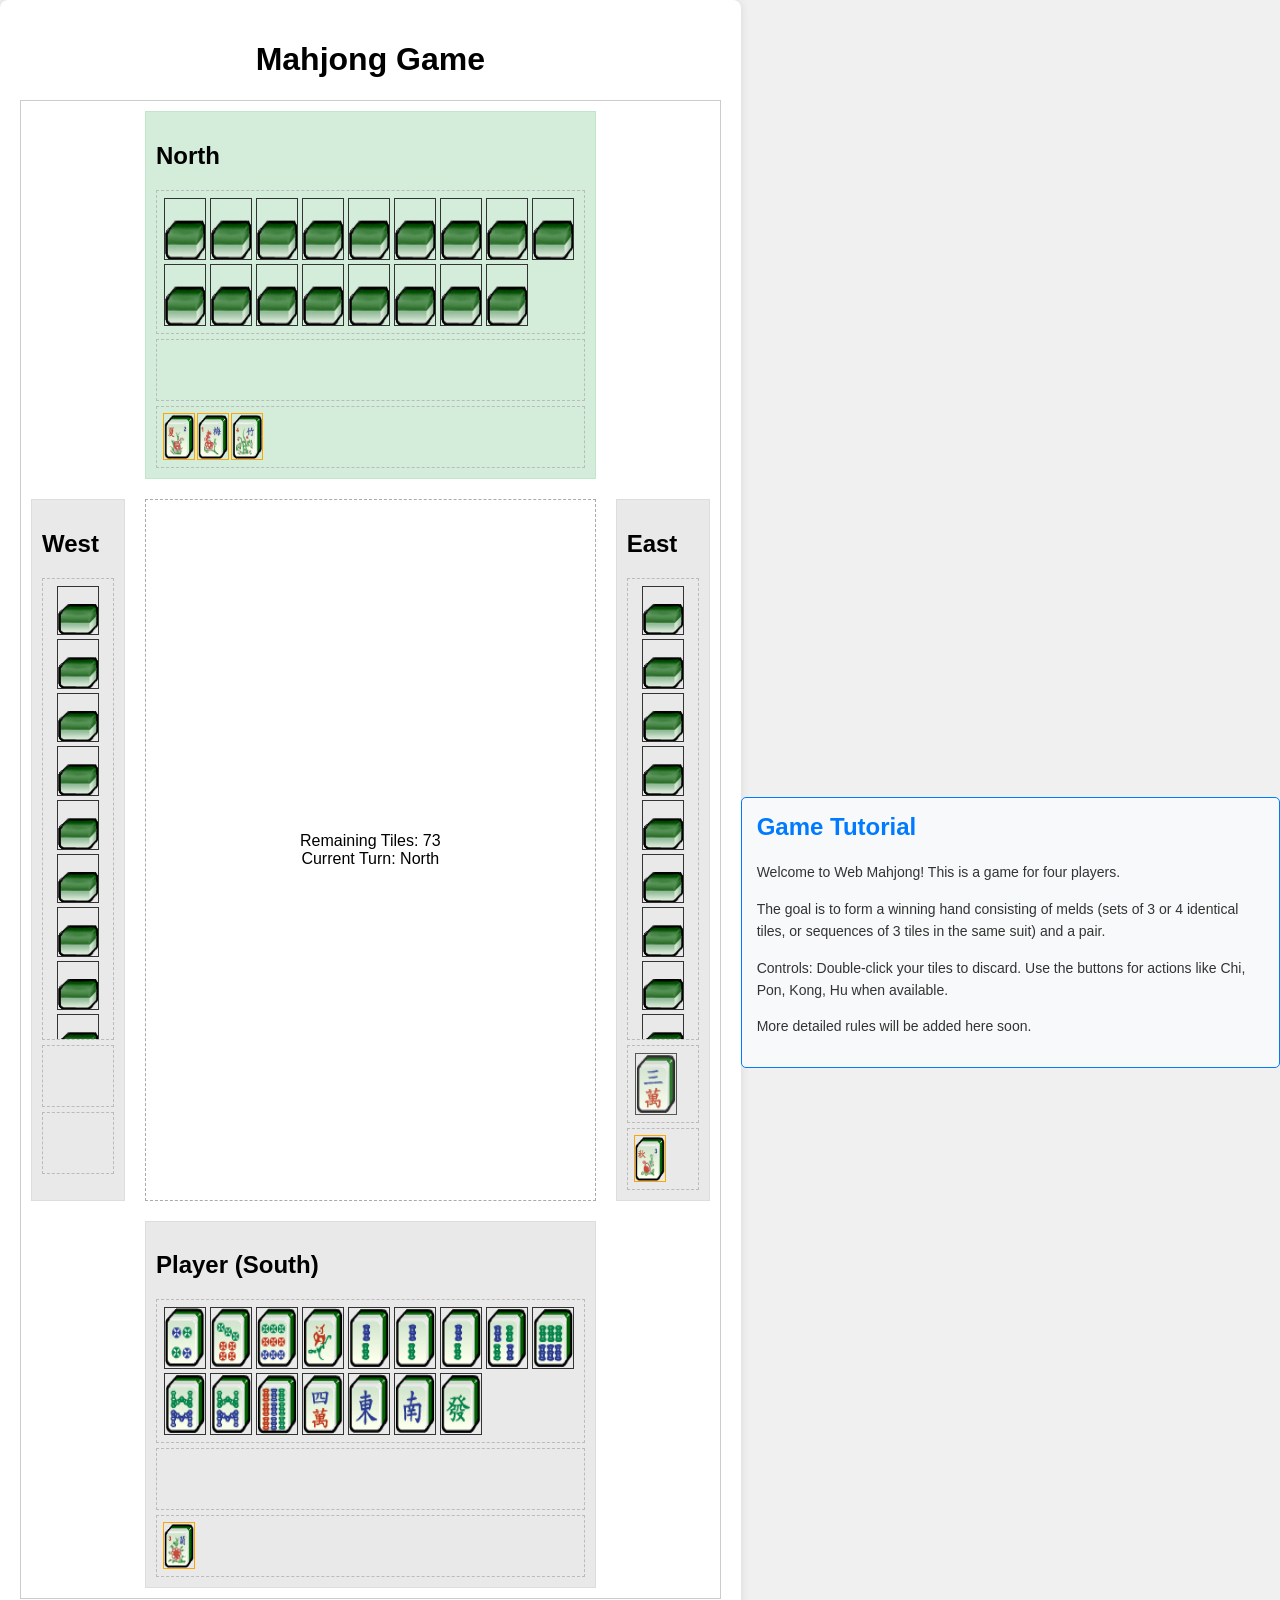
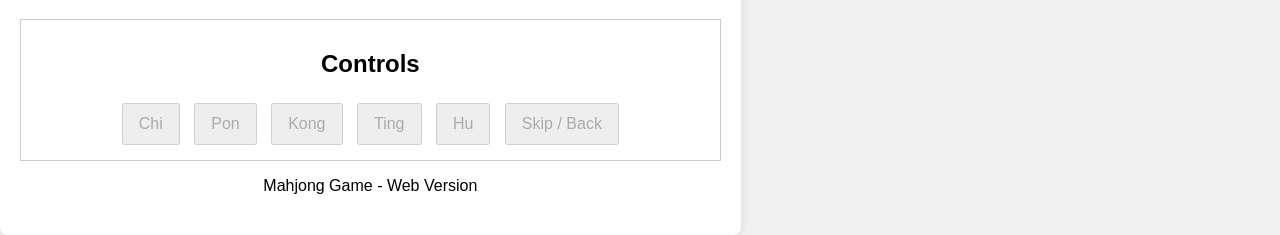
<file: index.html>
<!DOCTYPE html>
<html lang="en">
<head>
    <meta charset="UTF-8">
    <meta name="viewport" content="width=device-width, initial-scale=1.0">
    <title>Web Mahjong</title>
    <link rel="stylesheet" href="style.css">
</head>
<body>
    <div id="game-container">
        <header>
            <h1>Mahjong Game</h1>
        </header>

        <div id="game-board">
            <div id="player-area-south" class="player-area">
                <h2>Player (South)</h2>
                <div class="hand" id="hand-south"></div>
                <div class="discards" id="discards-south"></div>
                <div class="exposed-melds" id="melds-south"></div>
            </div>

            <div id="player-area-east" class="player-area">
                <h2>East</h2>
                <div class="hand" id="hand-east"></div>
                <div class="discards" id="discards-east"></div>
                <div class="exposed-melds" id="melds-east"></div>
            </div>

            <div id="player-area-north" class="player-area">
                <h2>North</h2>
                <div class="hand" id="hand-north"></div>
                <div class="discards" id="discards-north"></div>
                <div class="exposed-melds" id="melds-north"></div>
            </div>

            <div id="player-area-west" class="player-area">
                <h2>West</h2>
                <div class="hand" id="hand-west"></div>
                <div class="discards" id="discards-west"></div>
                <div class="exposed-melds" id="melds-west"></div>
            </div>

            <div id="center-area">
                <div id="wall-info">Remaining Tiles: <span id="wall-count">144</span></div>
                <div id="current-turn-info">Current Turn: <span id="current-player">East</span></div>
            </div>
        </div>

        <div id="controls">
            <h2>Controls</h2>
            <button id="btn-chi">Chi</button>
            <button id="btn-pon">Pon</button>
            <button id="btn-kong">Kong</button>
            <button id="btn-ting">Ting</button>
            <button id="btn-hu">Hu</button>
            <button id="btn-skip">Skip / Back</button>
        </div>

        <footer>
            <p>Mahjong Game - Web Version</p>
        </footer>
    </div>

    <div id="game-tutorial" class="tutorial-section">
        <h2>Game Tutorial</h2>
        <p>Welcome to Web Mahjong! This is a game for four players.</p>
        <p>The goal is to form a winning hand consisting of melds (sets of 3 or 4 identical tiles, or sequences of 3 tiles in the same suit) and a pair.</p>
        <p>Controls: Double-click your tiles to discard. Use the buttons for actions like Chi, Pon, Kong, Hu when available.</p>
        <p>More detailed rules will be added here soon.</p>
    </div>

    <script src="hu_calculator.js"></script>
    <script src="mahjong.js"></script>
</body>
</html>
</file>
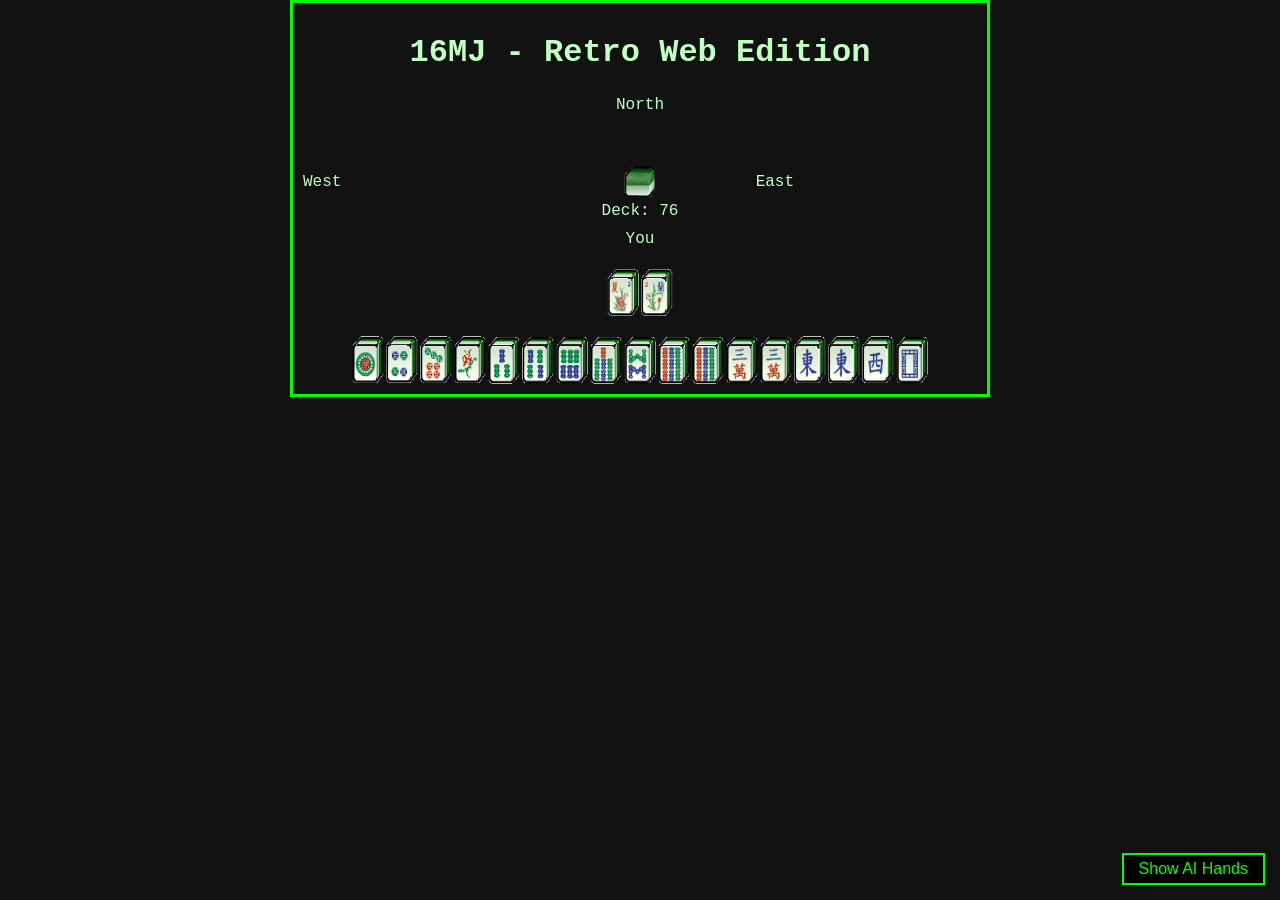
<file: web/index.html>
<!DOCTYPE html>
<html lang="en">
<head>
<meta charset="UTF-8">
<title>16MJ Web</title>
<link rel="stylesheet" href="style.css">
</head>
<body>
<div id="game-container">
  <h1>16MJ - Retro Web Edition</h1>
  <div id="actions" class="actions" style="display:none;"></div>
  <div id="board">
      <div id="north" class="opponent">
        <div class="discard-title">North</div>
        <div id="hand-2" class="tile-row ai-hand" style="display:none"></div>
        <div id="meld-2" class="tile-row"></div>
        <div id="discard-2" class="tile-row"></div>
      </div>
      <div id="west" class="opponent">
        <div class="discard-title">West</div>
        <div id="hand-3" class="tile-column ai-hand" style="display:none"></div>
        <div id="meld-3" class="tile-column"></div>
        <div id="discard-3" class="tile-column"></div>
      </div>
      <div id="center">
        <div id="deck" class="tile-stack"></div>
        <div id="deck-info">Deck: <span id="deck-size"></span></div>
      </div>
      <div id="east" class="opponent">
        <div class="discard-title">East</div>
        <div id="hand-1" class="tile-column ai-hand" style="display:none"></div>
        <div id="meld-1" class="tile-column"></div>
        <div id="discard-1" class="tile-column"></div>
      </div>
    <div id="player" class="player-area">
      <div class="discard-title">You</div>
      <div id="discard-0" class="tile-row"></div>
      <div id="player-flowers" class="tile-row"></div>
      <div id="player-melds" class="tile-row"></div>
      <div id="player-hand" class="tile-row"></div>
    </div>
  </div>
</div>
<button id="toggleAi">Show AI Hands</button>
<script src="app.js"></script>
</body>
</html>
</file>
<file: style.css>
body {
    font-family: Arial, sans-serif;
    margin: 0;
    padding: 0;
    background-color: #f0f0f0;
    display: flex;
    justify-content: center;
    align-items: center;
    min-height: 100vh;
}

#game-container {
    background-color: #fff;
    padding: 20px;
    border-radius: 8px;
    box-shadow: 0 0 10px rgba(0, 0, 0, 0.1);
    width: 90%;
    max-width: 1200px;
}

header, footer {
    text-align: center;
    margin-bottom: 20px;
}

#game-board {
    display: grid;
    grid-template-areas:
        ". player-area-north ."
        "player-area-west center-area player-area-east"
        ". player-area-south .";
    grid-template-rows: auto 1fr auto;
    grid-template-columns: auto 1fr auto;
    gap: 20px;
    margin-bottom: 20px;
    border: 1px solid #ccc;
    padding: 10px;
}

.player-area {
    border: 1px solid #ddd;
    padding: 10px;
    min-height: 150px;
    background-color: #e9e9e9;
}

#player-area-south { grid-area: player-area-south; }
#player-area-east { grid-area: player-area-east; }
#player-area-north { grid-area: player-area-north; }
#player-area-west { grid-area: player-area-west; }
#center-area { 
    grid-area: center-area; 
    display: flex;
    flex-direction: column;
    align-items: center;
    justify-content: center;
    border: 1px dashed #aaa;
    padding: 10px;
}

.hand, .discards, .exposed-melds {
    min-height: 50px;
    border: 1px dashed #bbb;
    margin-top: 5px;
    padding: 5px;
    display: flex; /* For tile alignment */
    flex-wrap: wrap; /* Allow tiles to wrap */
}

.tile { /* Placeholder for tile styling */
    width: 40px;
    height: 60px;
    border: 1px solid #333;
    background-color: #f8f8f8;
    margin: 2px;
    display: flex;
    justify-content: center;
    align-items: center;
    font-size: 10px; /* For tile text if not using images initially */
}

#controls {
    text-align: center;
    padding: 10px;
    border: 1px solid #ccc;
    margin-top: 20px;
}

#controls button {
    margin: 5px;
    padding: 10px 15px;
    font-size: 16px;
    cursor: pointer;
}

/* Tile image styling */
.tile-image {
    width: 40px;  /* Adjust to actual image width or desired display width */
    height: 60px; /* Adjust to actual image height or desired display height */
    margin: 2px;
    border: 1px solid #333; /* Optional: if images don't have borders */
    vertical-align: middle; /* Align images nicely if they are inline-block */
}

.hand, .discards, .exposed-melds {
    /* Ensure flex properties from previous step are present */
    display: flex;
    flex-wrap: wrap;
    align-items: flex-start; /* Align items at the start of the line */
}

/* Append to style.css */
.tile-image.clickable:hover {
    border: 2px solid blue;
    cursor: pointer;
    transform: translateY(-5px); /* Slight lift effect */
}

.tile-image.discarded {
    opacity: 0.8; /* Optional: make discarded tiles slightly faded */
}

/* Style for flower tiles in the melds area */
.flower-tile-display .tile-image {
    width: 30px; /* Smaller display for flowers */
    height: 45px;
    margin: 1px;
}

/* Append to style.css */
.tile-image.clickable:hover {
    border: 2px solid blue;
    cursor: pointer;
    transform: translateY(-5px); /* Slight lift effect */
}

.tile-image.discarded {
    opacity: 0.8; /* Optional: make discarded tiles slightly faded */
}

/* Style for flower tiles in the melds area */
.flower-tile-display .tile-image {
    width: 30px; /* Smaller display for flowers */
    height: 45px;
    margin: 1px;
    border: 1px solid orange !important; /* Ensure flower border is visible */
}

/* Highlight for the current player's area */
.player-area.current-player-active {
    background-color: #d4edda; /* A light green highlight */
    border-color: #c3e6cb;
}

/* Add to style.css for melds */
.meld {
    display: inline-flex; /* Align tiles in a row */
    border: 1px solid green;
    padding: 2px;
    margin: 2px;
    background-color: #f0fff0;
}
.meld .tile-image {
    margin: 1px;
}

/* Add to style.css for Ting indicator */
.player-area.ting-active h2::after {
    content: " (Ting!)";
    color: green;
    font-style: italic;
}

.tutorial-section {
    margin-top: 30px;
    padding: 15px;
    border: 1px solid #007bff; /* A distinct color, e.g., blue */
    border-radius: 5px;
    background-color: #f8f9fa; /* A light background */
}

.tutorial-section h2 {
    color: #007bff; /* Match border color */
    margin-top: 0;
}

.tutorial-section p {
    font-size: 14px;
    line-height: 1.6;
    color: #333;
}

/* Default hand layout (for North and South) */
.hand {
    /* display: flex; is already set */
    /* flex-wrap: wrap; is already set */
    /* align-items: flex-start; is already set */
    /* These defaults are suitable for horizontal display */
}

/* Vertical hand layout for East and West */
#player-area-east .hand,
#player-area-west .hand {
    flex-direction: column;
    align-items: center; /* Center tiles vertically in the column */
    width: 60px; /* Accommodate tile width + margins */
    max-height: 450px; /* Limit height and allow scrolling */
    overflow-y: auto;   /* Enable vertical scroll if needed */
    flex-wrap: nowrap;  /* Ensure tiles stack in a single column */
}
</file>
<file: web/style.css>
html, body {
  margin: 0;
  padding: 0;
  height: 100%;
  overflow: hidden;
}
body {
  background-color: #121212;
  color: #c0ffc0;
  font-family: "Courier New", Courier, monospace;
  text-align: center;
}
#game-container {
  margin: auto;
  padding: 10px;
  max-width: 700px;
  max-height: 100vh;
  box-sizing: border-box;
  overflow: hidden;
  border: 3px solid #00ff00;
}
h1 {
  margin-bottom: 20px;
}
#board {
  display: grid;
  grid-template-areas:
    'north north north'
    'west center east'
    'player player player';
  grid-template-columns: 1fr 1fr 1fr;
  gap: 5px;
  margin-top: 10px;
}
#north { grid-area: north; }
#west { grid-area: west; }
#east { grid-area: east; }
#center { grid-area: center; }
#north, #west, #east, #player {
  display: flex;
  flex-direction: column;
  align-items: center;
}
#west, #east {
  flex-direction: row;
}
#deck {
  margin-top: 10px;
}
.tile-stack img {
  width: 32px;
  height: 48px;
}
#player { grid-area: player; }
.tile-column {
  display: flex;
  flex-direction: column;
  align-items: center;
}
.discard-title {
  margin-top: 5px;
}
button {
  background-color: #000;
  color: #0f0;
  border: 2px solid #0f0;
  padding: 5px 15px;
  margin: 5px;
  font-size: 16px;
  cursor: pointer;
}
button:disabled {
  opacity: 0.3;
  cursor: not-allowed;
}
.actions {
  margin-top: 10px;
}
.tile-row {
  display: flex;
  justify-content: center;
  margin-top: 10px;
}
.tile {
  width: 32px;
  height: 48px;
  margin: 0 1px;
}

.ai-hand {
  margin-top: 10px;
}

#west .tile {
  transform: rotate(90deg);
  width: 48px;
  height: 32px;
}
#east .tile {
  transform: rotate(-90deg);
  width: 48px;
  height: 32px;
}

#toggleAi {
  position: fixed;
  bottom: 10px;
  right: 10px;
}
</file>
